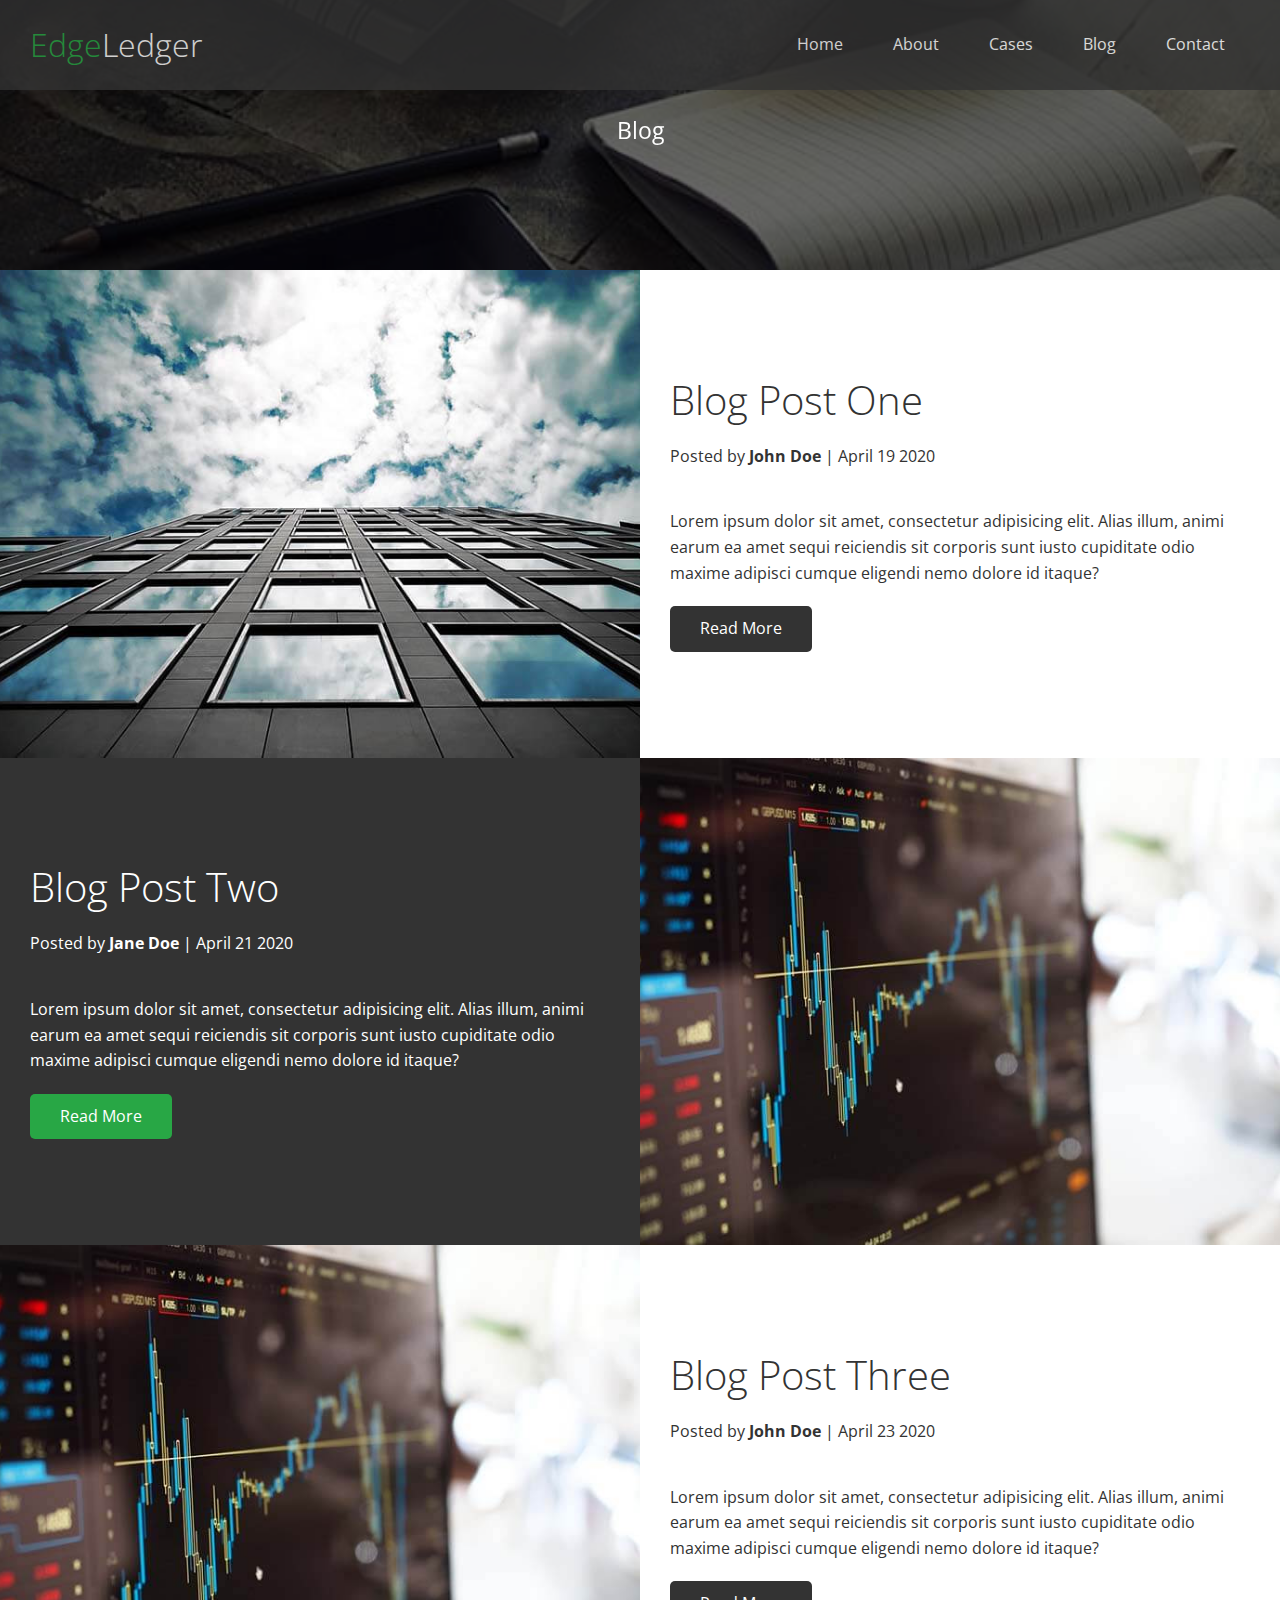
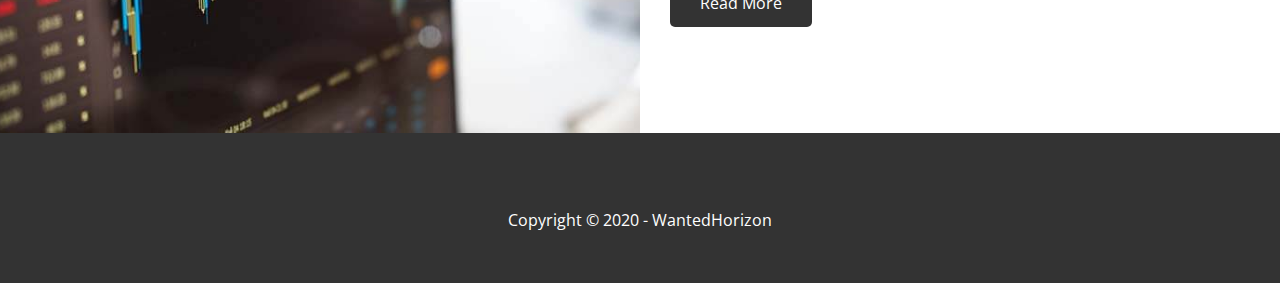
<file: blog.html>
<!DOCTYPE html>
<html lang="en">

<head>
  <meta charset="UTF-8">
  <meta name="viewport" content="width=device-width, initial-scale=1.0">

  <link rel="stylesheet" href="./css/utilities.css">
  <link rel="stylesheet" href="./css/style.css">

  <link rel="stylesheet" href="https://cdnjs.cloudflare.com/ajax/libs/font-awesome/5.13.0/css/all.min.css"
    integrity="sha256-h20CPZ0QyXlBuAw7A+KluUYx/3pK+c7lYEpqLTlxjYQ=" crossorigin="anonymous" />
  <title>Document</title>
</head>

<body id="home">
  <header id="navbar" class="hero blog">
    <div class="navbar">
      <h1 class="logo">
        <span class="text-primary"><i class="fas fa-book-open"></i> Edge</span>Ledger
      </h1>
      <nav>
        <ul>
          <li><a href="index.html">Home</a></li>
          <li><a href="index.html#About">About</a></li>
          <li><a href="index.html#cases">Cases</a></li>
          <li><a href="index.html#blog">Blog</a></li>
          <li><a href="index.html#contact">Contact</a></li>

        </ul>
      </nav>
    </div>
    <div class="content">
      <!-- <h1>Read Our Blog</h1> -->
      <p>Blog</p>
      <!-- <a href="#about" class="btn"> <i class="fas fa-chevron-right"></i> Read More</a> -->
    </div>

  </header>

  <main>
    <article class="flex-columns">
      <div class="row">
        <div class="column">
          <div class="column-1">
            <img src="image_resources//blog/blog1.jpg" alt="" />
          </div>
        </div>
        <div class="column">
          <div class="column-2 bg-light">
            <h2>Blog Post One</h2>
            <p class="meta">
              <i class="fas fa-user"></i> Posted by
              <strong>John Doe</strong> | April 19 2020
            </p>
            <p>
              Lorem ipsum dolor sit amet, consectetur adipisicing elit. Alias
              illum, animi earum ea amet sequi reiciendis sit corporis sunt
              iusto cupiditate odio maxime adipisci cumque eligendi nemo
              dolore id itaque?
            </p>
            <a href="post.html" class="btn btn-dark">
              <i class="fas fa-chevron"></i>
              Read More
            </a>
          </div>
        </div>
      </div>
    </article>

    <article class="flex-columns flex-reverse">
      <div class="row">
        <div class="column">
          <div class="column-1">
            <img src="image_resources/blog/blog3.jpg" alt="" />
          </div>
        </div>
        <div class="column">
          <div class="column-2 bg-dark">
            <h2>Blog Post Two</h2>
            <p class="meta">
              <i class="fas fa-user"></i> Posted by
              <strong>Jane Doe</strong> | April 21 2020
            </p>
            <p>
              Lorem ipsum dolor sit amet, consectetur adipisicing elit. Alias
              illum, animi earum ea amet sequi reiciendis sit corporis sunt
              iusto cupiditate odio maxime adipisci cumque eligendi nemo
              dolore id itaque?
            </p>
            <a href="post.html" class="btn btn-light">
              <i class="fas fa-chevron"></i>
              Read More
            </a>
          </div>
        </div>
      </div>
    </article>

    <article class="flex-columns">
      <div class="row">
        <div class="column">
          <div class="column-1">
            <img src="image_resources//blog/blog3.jpg" alt="" />
          </div>
        </div>
        <div class="column">
          <div class="column-2 bg-light">
            <h2>Blog Post Three</h2>
            <p class="meta">
              <i class="fas fa-user"></i> Posted by
              <strong>John Doe</strong> | April 23 2020
            </p>
            <p>
              Lorem ipsum dolor sit amet, consectetur adipisicing elit. Alias
              illum, animi earum ea amet sequi reiciendis sit corporis sunt
              iusto cupiditate odio maxime adipisci cumque eligendi nemo
              dolore id itaque?
            </p>
            <a href="post.html" class="btn btn-dark">
              <i class="fas fa-chevron"></i>
              Read More
            </a>
          </div>
        </div>
      </div>
    </article>
  </main>

  <footer class="footer bg-dark">
    <div class="social">
      <a href="#" class="fab fa-2x fa-facebook"></a>
      <a href="#" class="fab fa-2x fa-twitter"></a>
      <a href="#" class="fab fa-2x fa-youtube"></a>
      <a href="#" class="fab fa-2x fa-linkedin"></a>

    </div>
    <p>Copyright &copy; 2020 - WantedHorizon</p>
  </footer>

  <script>
    const navbar = document.getElementById('navbar');
    let scrolled =false;
    window.onscroll = function () {
      if (window.pageYOffset > 100) {
        navbar.classList.remove('top');
        if(!scrolled) {
          navbar.style.transform = 'translateY(-70px)';
        }
   
        setTimeout( () => {
          navbar.style.transform = 'translateY(0)';
          scrolled = true;
        },200)
      } else {
        navbar.classList.add('top');
        scrolled =false ;
      }
    };
  </script>
</body>

</html>
</file>
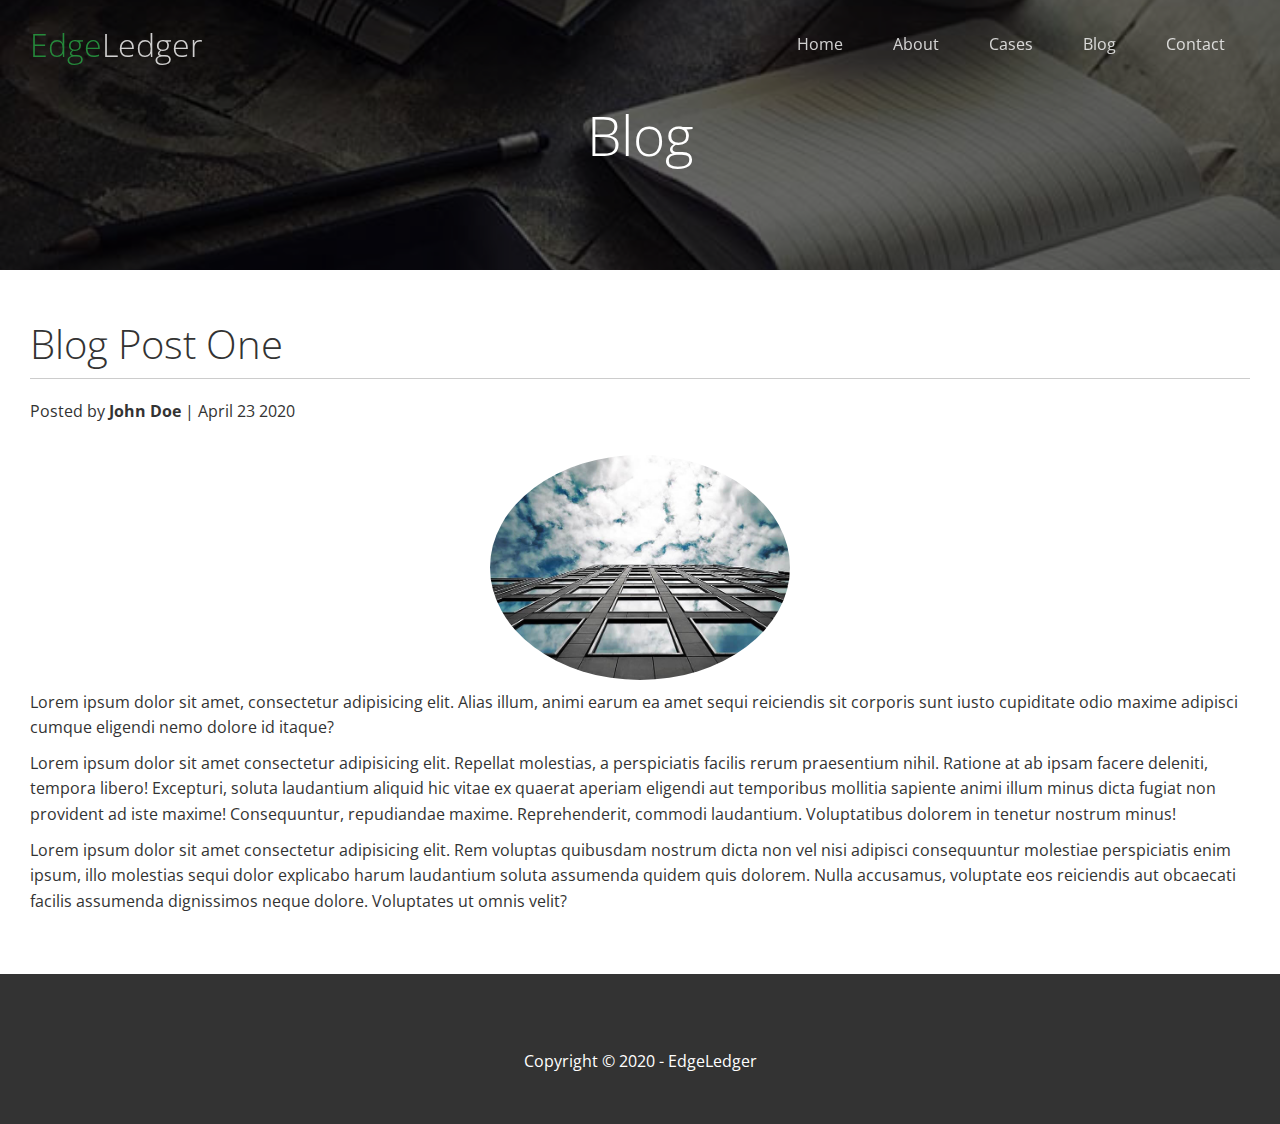
<file: post.html>
<!DOCTYPE html>
<html lang="en">
  <head>
    <meta charset="UTF-8" />
    <meta name="viewport" content="width=device-width, initial-scale=1.0" />
    <link
      rel="stylesheet"
      href="https://cdnjs.cloudflare.com/ajax/libs/font-awesome/5.13.0/css/all.min.css"
      integrity="sha256-h20CPZ0QyXlBuAw7A+KluUYx/3pK+c7lYEpqLTlxjYQ="
      crossorigin="anonymous"
    />
    <link rel="stylesheet" href="css/utilities.css" />
    <link rel="stylesheet" href="css/style.css" />
    <title>Post One</title>
  </head>
  <body id="home">
    <header class="hero blog">
      <div id="navbar" class="navbar top">
        <h1 class="logo">
          <span class="text-primary"><i class="fas fa-book-open"></i> Edge</span
          >Ledger
        </h1>
        <nav>
          <ul>
            <li><a href="index.html">Home</a></li>
            <li><a href="index.html#about">About</a></li>
            <li><a href="index.html#cases">Cases</a></li>
            <li><a href="index.html#blog">Blog</a></li>
            <li><a href="index.html#contact">Contact</a></li>
          </ul>
        </nav>
      </div>

      <div class="content">
        <h1>Blog</h1>
      </div>
    </header>

    <main>
      <section class="post">
        <h2>Blog Post One</h2>
        <p class="meta">
          <i class="fas fa-user"></i> Posted by <strong>John Doe</strong> |
          April 23 2020
        </p>
        <img src="image_resources/blog/blog1.jpg" alt="" />
        <p>
          Lorem ipsum dolor sit amet, consectetur adipisicing elit. Alias illum,
          animi earum ea amet sequi reiciendis sit corporis sunt iusto
          cupiditate odio maxime adipisci cumque eligendi nemo dolore id itaque?
        </p>
        <p>
          Lorem ipsum dolor sit amet consectetur adipisicing elit. Repellat
          molestias, a perspiciatis facilis rerum praesentium nihil. Ratione at
          ab ipsam facere deleniti, tempora libero! Excepturi, soluta laudantium
          aliquid hic vitae ex quaerat aperiam eligendi aut temporibus mollitia
          sapiente animi illum minus dicta fugiat non provident ad iste maxime!
          Consequuntur, repudiandae maxime. Reprehenderit, commodi laudantium.
          Voluptatibus dolorem in tenetur nostrum minus!
        </p>
        <p>
          Lorem ipsum dolor sit amet consectetur adipisicing elit. Rem voluptas
          quibusdam nostrum dicta non vel nisi adipisci consequuntur molestiae
          perspiciatis enim ipsum, illo molestias sequi dolor explicabo harum
          laudantium soluta assumenda quidem quis dolorem. Nulla accusamus,
          voluptate eos reiciendis aut obcaecati facilis assumenda dignissimos
          neque dolore. Voluptates ut omnis velit?
        </p>
      </section>
    </main>

    <footer class="footer bg-dark">
      <div class="social">
        <a href="#"><i class="fab fa-facebook fa-2x"></i></a>
        <a href="#"><i class="fab fa-twitter fa-2x"></i></a>
        <a href="#"><i class="fab fa-youtube fa-2x"></i></a>
        <a href="#"><i class="fab fa-linkedin fa-2x"></i></a>
      </div>
      <p>Copyright &copy; 2020 - EdgeLedger</p>
    </footer>
    <script>
      const navbar = document.getElementById('navbar');
      let scrolled =false;
      window.onscroll = function () {
        if (window.pageYOffset > 100) {
          navbar.classList.remove('top');
          if(!scrolled) {
            navbar.style.transform = 'translateY(-70px)';
          }
     
          setTimeout( () => {
            navbar.style.transform = 'translateY(0)';
            scrolled = true;
          },200)
        } else {
          navbar.classList.add('top');
          scrolled =false ;
        }
      };
    </script>

  </body>
</html>
</file>
<file: css/utilities.css>
/* Text colors */

        .text-primary {
            color: #28a745;
        }

        .text-secondary {
            color: #0284d0;
        }

        .flex-items>div {
            padding: 20px;
        }

        /* Buttons */

        .btn {
            display: inline-block;
            cursor: pointer;
            padding: 10px 30px;
            color: #fff;
            background-color: #28a745;
            border: none;
            border-radius: 5px;
        }

        .btn:hover {
            opacity: 0.9;
        }

        .btn-primary {
            background-color: #28a745;
            color: white;
        }

        .btn-secondary {
            background-color: #0284d0;
            color: white;
        }

        .btn-dark {
            background-color: #333;
            color: white;
        }

        .btn-primary {
            background-color: #f4f4f4;
            color: #333;
        }

        .bg-primary {
            background-color: #28a745;
            color: white;
        }

        .bg-secondary {
            background-color: #0284d0;
            color: white;
        }

        .bg-dark {
            background-color: #333;
            color: white;
        }

        .btn-outline {
            background: transparent;
            border: 1px solid white;
        }

       

        /* Flex columns */

        .flex-columns.flex-reverse .row {
            flex-direction: row-reverse;
        }

        .flex-columns .row {
            display: flex;
            flex-direction: row;
            flex-wrap: wrap;
            width: 100%;
        }

        .flex-columns .column {
            display: flex;
            flex-direction: column;
            flex-wrap: wrap;
            flex-basis: 100%;
            flex: 1;
        }

        .flex-columns .column .column-1, .flex-columns .column .column-2 {
            height: 100%;
        }

        .flex-columns img {
            width: 100%;
            height: 100%;
            object-fit: cover;
        }

        .flex-columns .column-2 {
            display: flex;
            flex-direction: column;
            align-items: flex-start;
            justify-content: center;
            padding: 30px;
        }

        .flex-columns h2 {
            font-size: 40px;
            font-weight: 100;
        }

        .flex-columns h4 {
            margin-bottom: 10px;
        }

        .flex-columns p {
            margin: 20px 0;
        }


        /* section header */

        .section-header {
            padding: 30px;
            display: flex;
            flex-direction: column;
            align-items: center;
            justify-content: center;
            text-align: center;
        }

        .section-header h2 {
            font-size: 40px;
            margin: 20px 0;
        }

        .section-padding {
            padding: 20px 20px 40px;
        }

        /* Flex grid  */
        .flex-grid .row {
            display: flex;
            flex-wrap: wrap;
            padding: 0 4px;
        }

        .flex-grid .column {
            flex: 25%;
            max-width: 25%;
            padding: 0 20px;
        }
</file>
<file: css/style.css>
@import url('https://fonts.googleapis.com/css2?family=Open+Sans:wght@300;400&display=swap');
* {
    box-sizing: border-box;
    padding: 0;
    margin: 0;
}

body {
    font-family: 'Open Sans', sans-serif;
    background-color: white;
    color: #333;
    line-height: 1.6;
    /* font-size: 10px; */
}

ul {
    list-style: none;
}

a {
    color: #333;
    text-decoration: none;
}

h1, h2 {
    font-weight: 300;
    line-height: 1.2;
}

p {
    margin: 10px 0;
}

img {
    width: 100%;
}

/* Navbar */

.navbar {
    display: flex;
    align-items: center;
    justify-content: space-between;
    background-color: #333;
    color: white;
    opacity: 0.8;
    width: 100%;
    height: 10vh;
    position: fixed;
    top: 0px;
    padding: 0 30px;
    transition: 0.5s ease-in;
}

.navbar.top {
    background: transparent;
}
.navbar ul {
    display: flex;
}

.navbar a {
    color: white;
    margin: 0 5px;
    padding: 10px 20px;
}

.navbar a:hover {
    border-bottom: #28a745 2px solid;
}

.navbar logo {
    font-weight: 400;
}

/* header */

.hero {
    background: url('../image_resources//home/showcase.jpg') no-repeat center center/cover;
    height: 100vh;
    position: relative;
    color: #ffffff;
}

.hero .content {
    height: 100%;
    display: flex;
    flex-direction: column;
    justify-content: center;
    align-items: center;
    text-align: center;
    padding: 0 20px;
}

.hero .content h1 {
    font-size: 55px;
}

.hero .content p {
    font-size: 23px;
    max-width: 600px;
    margin: 20px 0 30px;
}

.hero:before {
    content: '';
    position: absolute;
    top: 0;
    left: 0;
    width: 100%;
    height: 100%;
    background-color: rgba(0, 0, 0, 0.6);
}

.hero * {
    z-index: 10;
}

.hero.blog {
    background: url('../image_resources/home/blog.jpg') no-repeat center center/cover;
    height: 30vh;
}


/* Icons */
.icons {
    padding: 30px;
}

.icons h3 {
    font-weight: bold;
    margin-bottom: 15px;
}

.icons i {
    background-color: #28a745 ;
    color: #fff;
    padding: 1rem;
    border-radius: 50%;
    margin-bottom: 15px;
}




/* Flex Items */
.flex-items {
    display: flex;
    text-align: center;
    justify-content: center;
    text-align: center;
    height: 100%;
}

.cases img:hover {
    opacity: 0.7;
}

/* .team */
.team img {
border-radius: 50% 60%;
}

/* Callback form */
.callback-form {
    width: 100%;
    padding: 20px 50px;
}
.callback-form h2 {
    /* display: inline-block; */
    /* line-height: 50px; */
    margin-bottom: 20px;
}

.callback-form label {
    display: block;
    margin-bottom: 5px;

}

.callback-form .form-control {
    margin-bottom: 15px ;

}

.callback-form input {
    width: 100%;
    padding: 4px ;
    height: 40px;
    border: #f5f5f5 1px solid;
}
.callback-form input:focus {
    outline-color: #28a745;
}

.callback-form .btn {
    padding: 12px 0;
    margin-top: 20px;
    
}

/* Footer */

.footer {
    display: flex;
    flex-direction: column;
    align-items: center;
    justify-content: center;
    text-align: center;
    height: 150px;

}

.footer a {
    color: #fff;

}

.footer a:hover {
    color: #28a745;
}


.footer .fab {
    margin: 1rem;
}


/* Post */
.post {
    padding: 50px 30px;
}

.post h2 {
    font-size: 40px;
    margin-bottom: 20px;
    padding-bottom: 10px;
    border-bottom: #ccc solid 1px;
}

.post img {
    width: 300px;
    display: block;
    margin: 0 auto;
    border-radius: 50%;
}
.post .meta {
    margin-bottom: 30px;
}

@media(max-width: 768px) {
    .navbar{
        flex-direction: column;
        height: 15vh;
        padding: 20px;
    }
    .navbar a {
        padding: 10px 10px;
        margin: 3px;
    }
    .content p {
        font-size: 1rem;
    }
    
    .flex-items {
        flex-direction: column;
    }

    .flex-columns .column, .flex-grid .column {
        flex: 100%;
        max-width: 100%;
    }

    .team img {
        width: 70%;
    }
}
</file>
